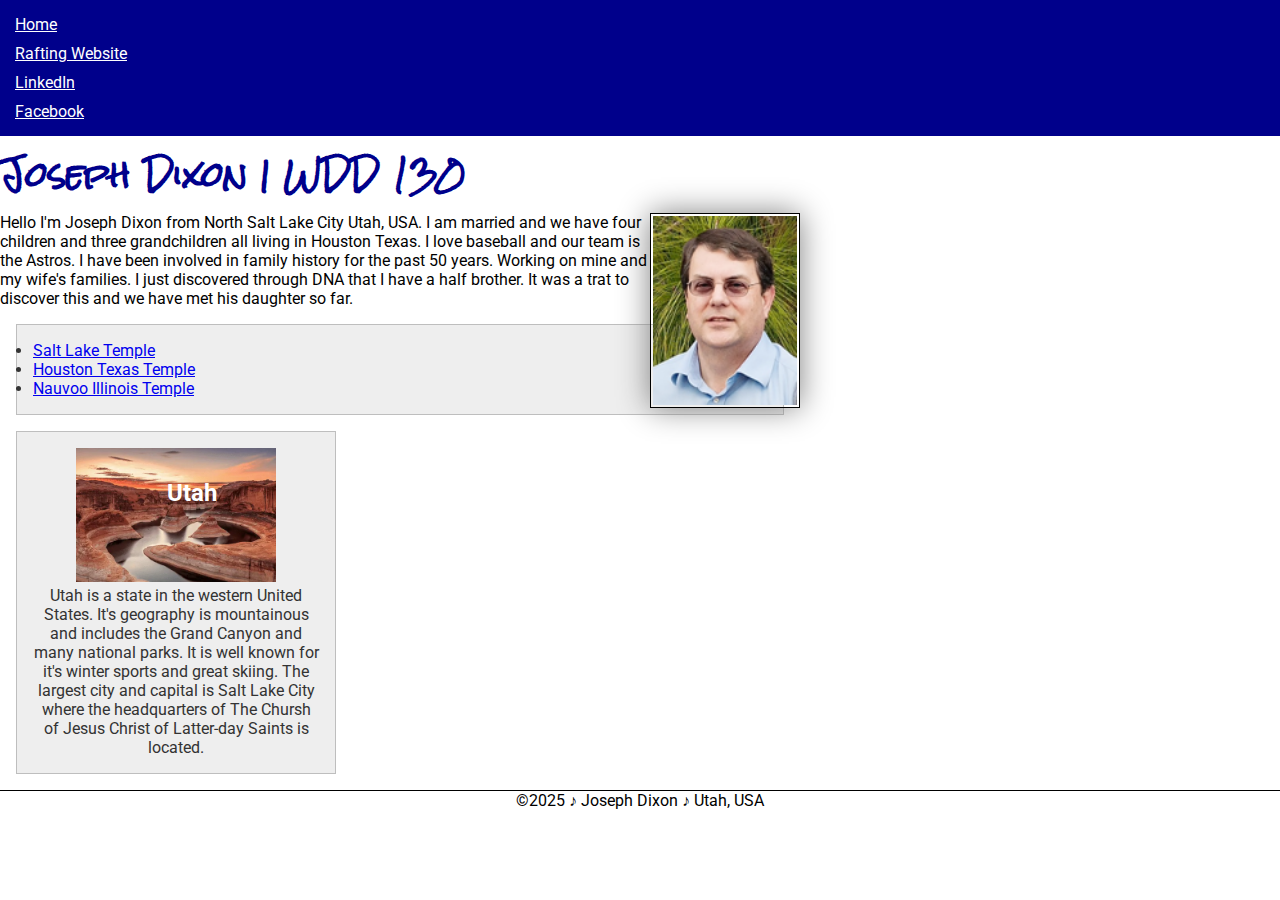
<file: index.html>
<!DOCTYPE html>
<html lang="en-US">
    <head>
        <meta charset="utf-8">
        <meta name="viewport" content="width=device-width,initial-scale=1.0">
        <title>Joseph Dixon | WDD 130</title>
        <meta name="description" content="Joseph Dixon, WDD130 Web Fundamentals, introduce myself">
        <meta name="author" content="Joseph Dixon">
        <link rel="stylesheet" href="styles/styles.css">
    </head>
    <body>
        <header>
            <nav>
                <a href="#">Home</a>
                <a href="wwr/">Rafting Website</a>
                <a href="https://www.linkedin.com/in/josephjdixon/">LinkedIn</a>
                <a href="https://www.facebook.com/joseph.j.dixon/">Facebook</a>
            </nav>
        </header>
        <main>
            <h1>Joseph Dixon | WDD 130</h1>
            <img src="images/profile.png" alt="Myname is Joseph Dixon" width="200">
            <p>Hello I'm Joseph Dixon from North Salt Lake City Utah, USA. I am married and we have four children and three grandchildren all living in Houston Texas. I love baseball and our team is the Astros. I have been involved in family history for the past 50 years. Working on mine and my wife's families. I just discovered through DNA that I have a half brother. It was a trat to discover this and we have met his daughter so far. </p>
            <ul class="box">
                <li><a href="https://churchofjesuschristtemples.org/salt-lake-temple/" target="_blank">Salt Lake Temple</a> </li>
                <li><a href="https://churchofjesuschristtemples.org/houston-texas-temple/" target="_blank">Houston Texas Temple</a> </li>
                <li><a href="https://churchofjesuschristtemples.org/nauvoo-illinois-temple/" target="_blank">Nauvoo Illinois Temple</a> </li>
            </ul>
        </main>
        <aside class="box">
            <h2>Utah</h2>
            <img src="images/Utah.webp" alt="Utah Grand Canyon">
            <p>Utah is a state in the western United States. It's geography is mountainous and includes the Grand Canyon and many national parks. It is well known for it's winter sports and great skiing. The largest city and capital is Salt Lake City where the headquarters of The Chursh of Jesus Christ of Latter-day Saints is located.</p>
        </aside>
        <footer>
            <p>&copy;2025 ♪ Joseph Dixon ♪ Utah, USA</p>
        </footer>
    </body>
    <!-- Revised date 13 January 2025 -->
</html>
</file>
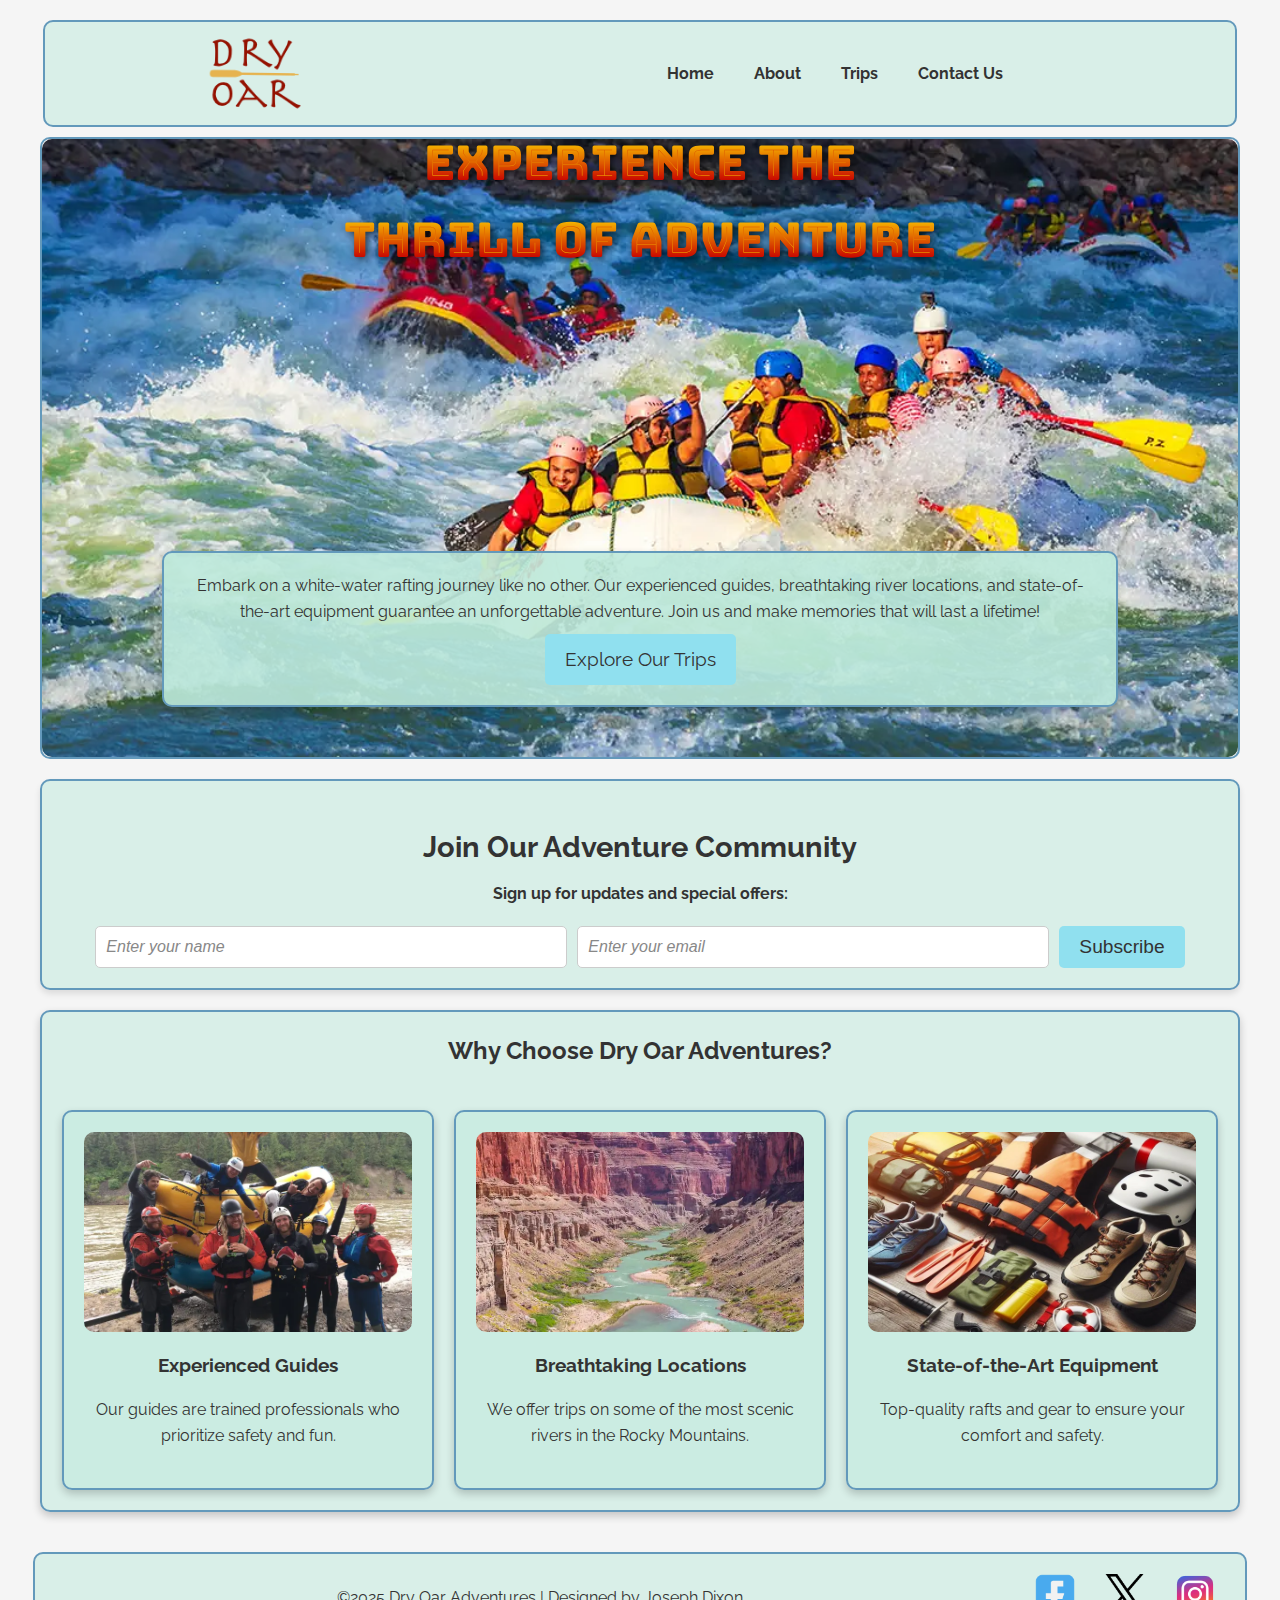
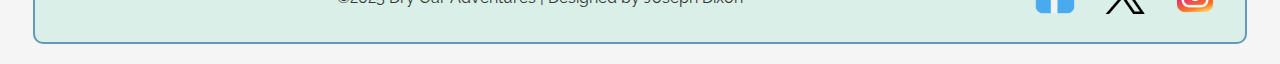
<file: wwr/index.html>
<!DOCTYPE html>
<html lang="en-US">
  <head>
    <meta charset="utf-8" />
    <meta name="viewport" content="width=device-width,initial-scale=1.0" />
    <title>Home | Dry Oar Adventures</title>
    <meta
      name="description"
      content="Home page for Dry Oar Adventures Website"
    />
    <meta name="author" content="Joseph Dixon" />
    <link rel="stylesheet" href="styles/rafting.css" />
    <link rel="preconnect" href="https://fonts.googleapis.com" />
    <link rel="preconnect" href="https://fonts.gstatic.com" crossorigin />
    <link
      href="https://fonts.googleapis.com/css2?family=Bungee+Spice&family=Raleway:ital,wght@0,100..900;1,100..900&family=Roboto:ital,wght@0,100..900;1,100..900&display=swap"
      rel="stylesheet"
    />
    <script src="scripts/slider.js"></script>
  </head>
  <body>
    <header>
      <img class="logo" src="images/dryoarlogo.png" alt="Dry Oar" />
      <nav>
        <ul class="navigation">
          <li><a href="index.html">Home</a></li>
          <li><a href="about.html">About</a></li>
          <li><a href="trips.html">Trips</a></li>
          <li><a href="contact.html">Contact Us</a></li>
        </ul>
      </nav>
    </header>
    <main>
      <div class="hero">
        <img
          src="images/rafting12_1024.webp"
          alt="Dry Oar Adventures Hero Image"
        />
        <h1>Experience the Thrill of Adventure</h1>
        <article>
          <p>
            Embark on a white-water rafting journey like no other. Our
            experienced guides, breathtaking river locations, and
            state-of-the-art equipment guarantee an unforgettable adventure.
            Join us and make memories that will last a lifetime!
          </p>
          <a href="trips.html" class="cta-link">Explore Our Trips</a>
        </article>
      </div>
      <section class="newsletter">
        <h2>Join Our Adventure Community</h2>
        <form action="#" method="post" class="newsletter-form">
          <label for="name">Sign up for updates and special offers:</label>
          <input
            type="text"
            id="name"
            name="name"
            placeholder="Enter your name"
            required
          />

          <input
            type="email"
            id="email"
            name="email"
            placeholder="Enter your email"
            required
          />
          <button type="submit">Subscribe</button>
        </form>
      </section>

      <section class="highlights">
        <h2>Why Choose Dry Oar Adventures?</h2>
        <div class="grid-container">
          <div class="grid-item">
            <div class="carousel">
              <img src="images/guide-team.webp" alt="Experienced Guides" />
              <img src="images/team-bonding.webp" alt="Team Bonding" />
              <img src="images/thrilling-rapids.webp" alt="Thrilling Rapids" />
            </div>
            <h3>Experienced Guides</h3>
            <p>
              Our guides are trained professionals who prioritize safety and
              fun.
            </p>
          </div>
          <div class="grid-item">
            <div class="carousel">
              <img
                src="images/grand-canyon.webp"
                alt="Breathtaking Locations"
              />
              <img src="images/snake-river.webp" alt="Mountain Views" />
              <img src="images/sunset-rides.webp" alt="Sunset Rides" />
            </div>
            <h3>Breathtaking Locations</h3>
            <p>
              We offer trips on some of the most scenic rivers in the Rocky
              Mountains.
            </p>
          </div>
          <div class="grid-item">
            <div class="carousel">
              <img
                src="images/equipment.webp"
                alt="State-of-the-Art Equipment"
              />
              <img src="images/premium-rafts.webp" alt="Premium Rafts" />
              <img src="images/safety-equipment.webp" alt="Safety Gear" />
            </div>
            <h3>State-of-the-Art Equipment</h3>
            <p>Top-quality rafts and gear to ensure your comfort and safety.</p>
          </div>
        </div>
      </section>
    </main>
    <footer>
      <p>&copy;2025 Dry Oar Adventures | Designed by Joseph Dixon</p>
      <nav class="sociallinks">
        <a
          href="https://facebook.com"
          target="_blank"
          aria-label="Visit us on Facebook"
        >
          <img
            src="images/4-Facebook-64.webp"
            alt="Facebook Icon"
            class="social-icon"
          />
        </a>
        <a href="https://x.com" target="_blank" aria-label="Visit us on X">
          <img src="images/X-64.webp" alt="X Icon" class="social-icon" />
        </a>
        <a
          href="https://instagram.com"
          target="_blank"
          aria-label="Visit us on Instagram"
        >
          <img
            src="images/instagram_icon-instagram_buttoninstegram-64.webp"
            alt="Instagram Icon"
            class="social-icon"
          />
        </a>
      </nav>
    </footer>
  </body>
  <!-- Revised date 2 February 2025 -->
</html>
</file>
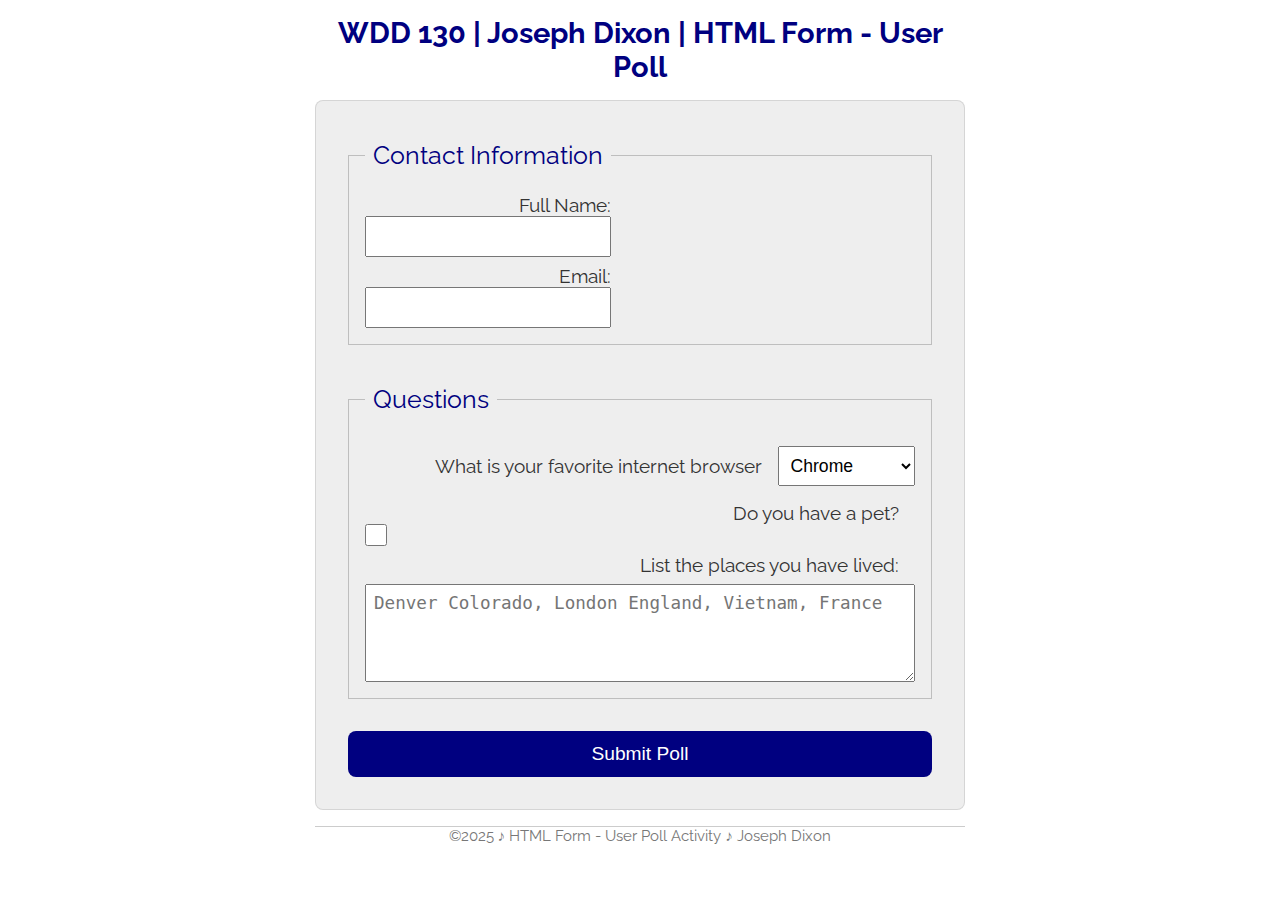
<file: week05/poll-form.html>
<!DOCTYPE html>
<html lang="en-US">
   <head>
      <meta charset="utf-8">
      <meta name="viewport" content="width=device-width,initial-scale=1.0">
      <title>WDD 130 | HTML Form - User Poll</title>
      <meta name="description" content="Joseph Dixon, WDD130, User Poll Week 5">
      <meta name="author" content="Joseph Dixon">
      <link rel="stylesheet" href="styles/poll-form.css">
      <link rel="preconnect" href="https://fonts.googleapis.com">
      <link rel="preconnect" href="https://fonts.gstatic.com" crossorigin>
      <link href="https://fonts.googleapis.com/css2?family=Bungee+Spice&family=Raleway:ital,wght@0,100..900;1,100..900&family=Roboto:ital,wght@0,100..900;1,100..900&display=swap" rel="stylesheet">
   </head>
   <body>
      <header>
         <h1>WDD 130 | Joseph Dixon | HTML Form - User Poll</h1>
      </header>
      <main>
         <form>
            <fieldset>
               <legend>Contact Information</legend>
               <div class="form-item column2">
                  <label>Full Name: <input type="text" name="fullname"></label>
               </div>
               
               <div class="form-item column2">
                  <label>Email: <input type="email" name="useremail"></label>
               </div>
            </fieldset>
            
            <fieldset>
               <legend>Questions</legend>
               
               <div class="form-item column1">
                  <label for="browser">What is your favorite internet browser</label>
                  <select id="browser" name="browser">
                     <option value="chrome">Chrome</option>
                     <option value="firefox">Firefox</option>
                     <option value="safari">Safari</option>
                     <option value="edge">Edge</option>
                     <option value="brave">Brave</option>
                     <option value="other">Other</option>
                  </select>  
               </div>               
               
               <div class="form-item coulmn1">
                  <label for="pet">Do you have a pet?</label>
                  <input type="checkbox" id="pet" name="pet">   
               </div>
               
               <label for="feedback">List the places you have lived:</label>
               <textarea id="feedback" name="feedback" rows="4" placeholder="Denver Colorado, London England, Vietnam, France"></textarea>
            </fieldset>
            <button type="submit">Submit Poll</button>
         </form>       
      </main>
      <footer>
         <p>&copy;2025 ♪ HTML Form - User Poll Activity ♪ Joseph Dixon</p>
      </footer>
   </body>
   <!-- Revised date 25 January 2025 -->
</html>
</file>
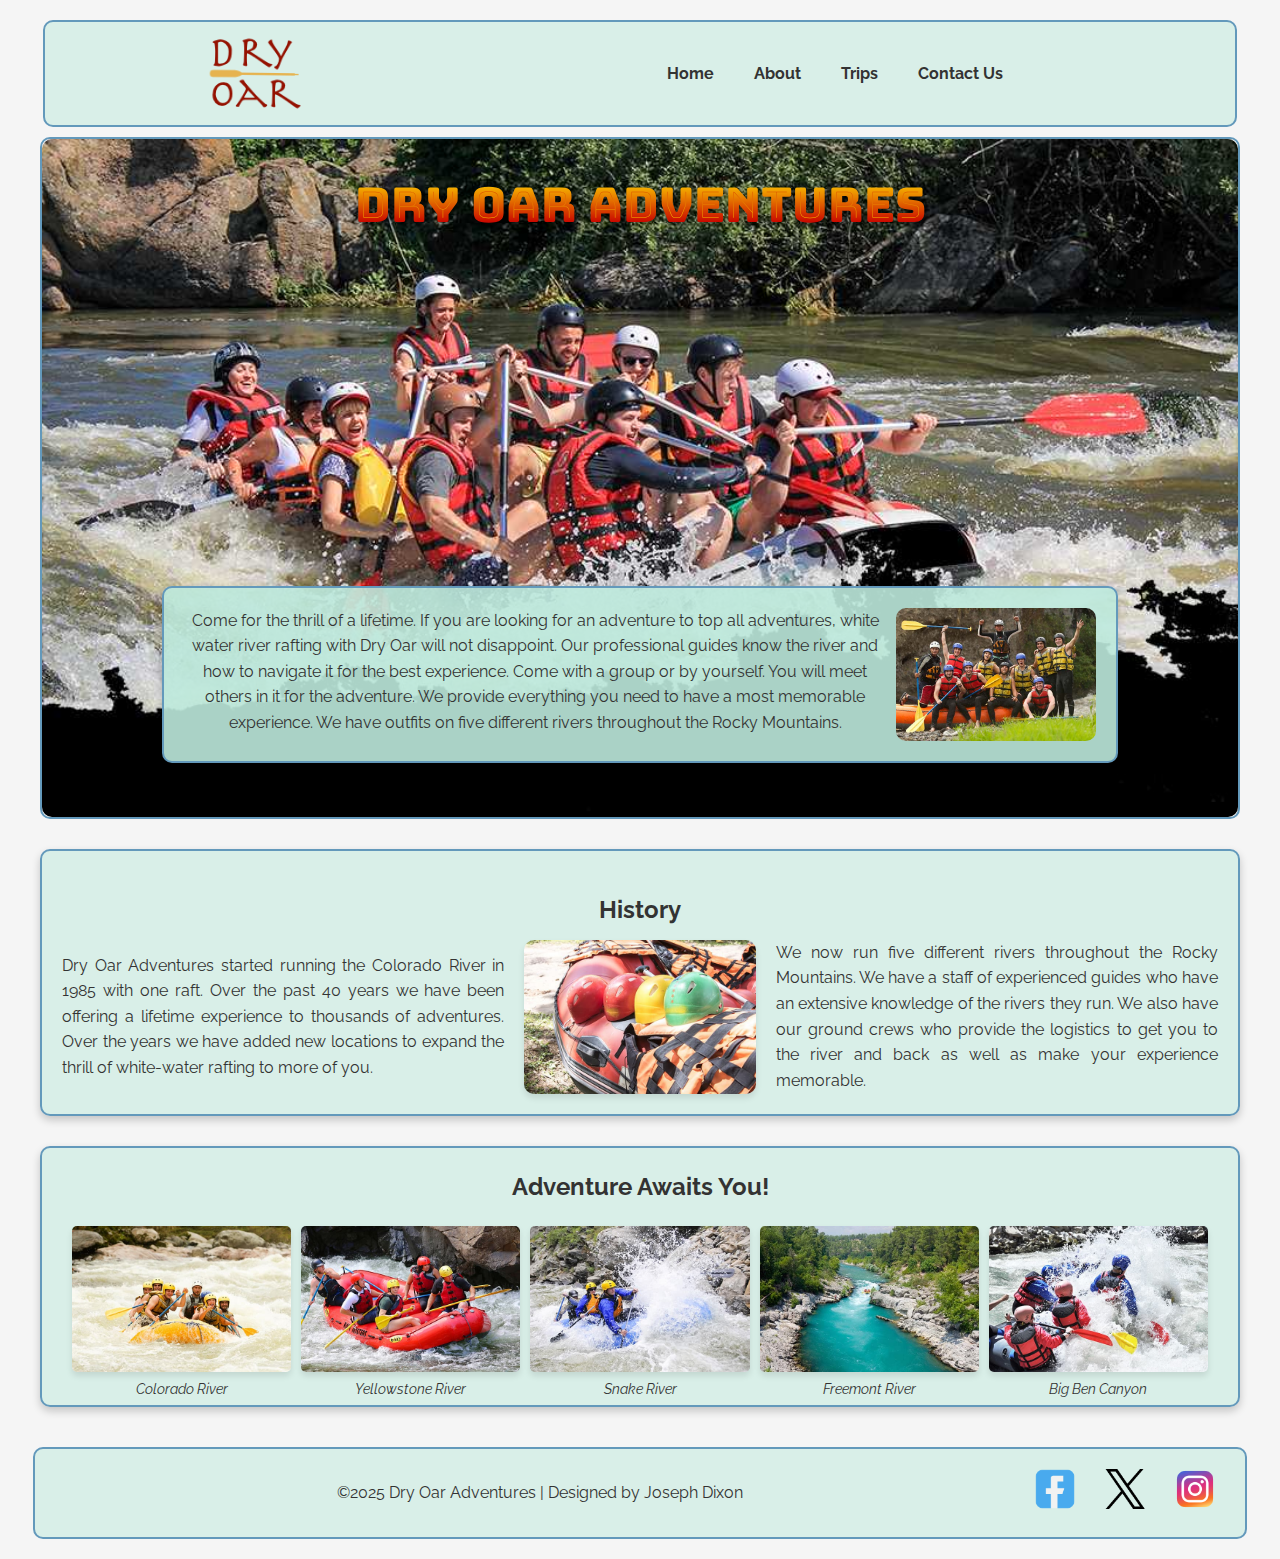
<file: wwr/about.html>
<!DOCTYPE html>
<html lang="en-US">
  <head>
    <meta charset="utf-8" />
    <meta name="viewport" content="width=device-width,initial-scale=1.0" />
    <title>About Us | Dry Oar Adventures</title>
    <meta
      name="description"
      content="About page for Dry Oar Adventures Website"
    />
    <meta name="author" content="Joseph Dixon" />
    <link rel="stylesheet" href="styles/rafting.css" />
    <link rel="preconnect" href="https://fonts.googleapis.com" />
    <link rel="preconnect" href="https://fonts.gstatic.com" crossorigin />
    <link
      href="https://fonts.googleapis.com/css2?family=Bungee+Spice&family=Raleway:ital,wght@0,100..900;1,100..900&family=Roboto:ital,wght@0,100..900;1,100..900&display=swap"
      rel="stylesheet"
    />
  </head>
  <body>
    <header>
      <img class="logo" src="images/dryoarlogo.png" alt="Dry Oar" />
      <nav>
        <ul class="navigation">
          <li><a href="index.html">Home</a></li>
          <li><a href="about.html">About</a></li>
          <li><a href="trips.html">Trips</a></li>
          <li><a href="contact.html">Contact Us</a></li>
        </ul>
      </nav>
    </header>
    <main>
      <div class="hero">
        <img src="images/hero_transparency_1024.jpg" alt="Dry Oar" />
        <h1>Dry Oar Adventures</h1>
        <article>
          <img
            src="images/rafting59_600.jpg"
            alt="Smiling adventurers enjoying a rafting trip."
          />
          <p>
            Come for the thrill of a lifetime. If you are looking for an
            adventure to top all adventures, white water river rafting with Dry
            Oar will not disappoint. Our professional guides know the river and
            how to navigate it for the best experience. Come with a group or by
            yourself. You will meet others in it for the adventure. We provide
            everything you need to have a most memorable experience. We have
            outfits on five different rivers throughout the Rocky Mountains.
          </p>
        </article>
      </div>
      <section class="history">
        <h2>History</h2>
        <div class="history-content">
          <p>
            Dry Oar Adventures started running the Colorado River in 1985 with
            one raft. Over the past 40 years we have been offering a lifetime
            experience to thousands of adventures. Over the years we have added
            new locations to expand the thrill of white-water rafting to more of
            you.
          </p>
          <img src="images/rafting22_600.jpg" alt="Historical rafting image" />
          <p>
            We now run five different rivers throughout the Rocky Mountains. We
            have a staff of experienced guides who have an extensive knowledge
            of the rivers they run. We also have our ground crews who provide
            the logistics to get you to the river and back as well as make your
            experience memorable.
          </p>
        </div>
      </section>
      <section>
        <h2>Adventure Awaits You!</h2>
        <div class="image-gallery">
          <figure>
            <img src="images/rafting4_600.jpg" alt="Rafting Adventure 1" />
            <figcaption>Colorado River</figcaption>
          </figure>
          <figure>
            <img src="images/rafting19_600.jpg" alt="Rafting Adventure 2" />
            <figcaption>Yellowstone River</figcaption>
          </figure>
          <figure>
            <img src="images/rafting29_600.jpg" alt="Rafting Adventure 3" />
            <figcaption>Snake River</figcaption>
          </figure>
          <figure>
            <img src="images/rafting58_600.jpg" alt="Rafting Adventure 4" />
            <figcaption>Freemont River</figcaption>
          </figure>
          <figure>
            <img src="images/rafting47_600.jpg" alt="Rafting Adventure 5" />
            <figcaption>Big Ben Canyon</figcaption>
          </figure>
        </div>
      </section>
    </main>
    <footer>
      <p>&copy;2025 Dry Oar Adventures | Designed by Joseph Dixon</p>
      <nav class="sociallinks">
        <a
          href="https://facebook.com"
          target="_blank"
          aria-label="Visit us on Facebook"
        >
          <img
            src="images/4-Facebook-64.webp"
            alt="Facebook Icon"
            class="social-icon"
          />
        </a>
        <a href="https://x.com" target="_blank" aria-label="Visit us on X">
          <img src="images/X-64.webp" alt="X Icon" class="social-icon" />
        </a>
        <a
          href="https://instagram.com"
          target="_blank"
          aria-label="Visit us on Instagram"
        >
          <img
            src="images/instagram_icon-instagram_buttoninstegram-64.webp"
            alt="Instagram Icon"
            class="social-icon"
          />
        </a>
      </nav>
    </footer>
  </body>
  <!-- Revised date 17 January 2025 -->
</html>
</file>
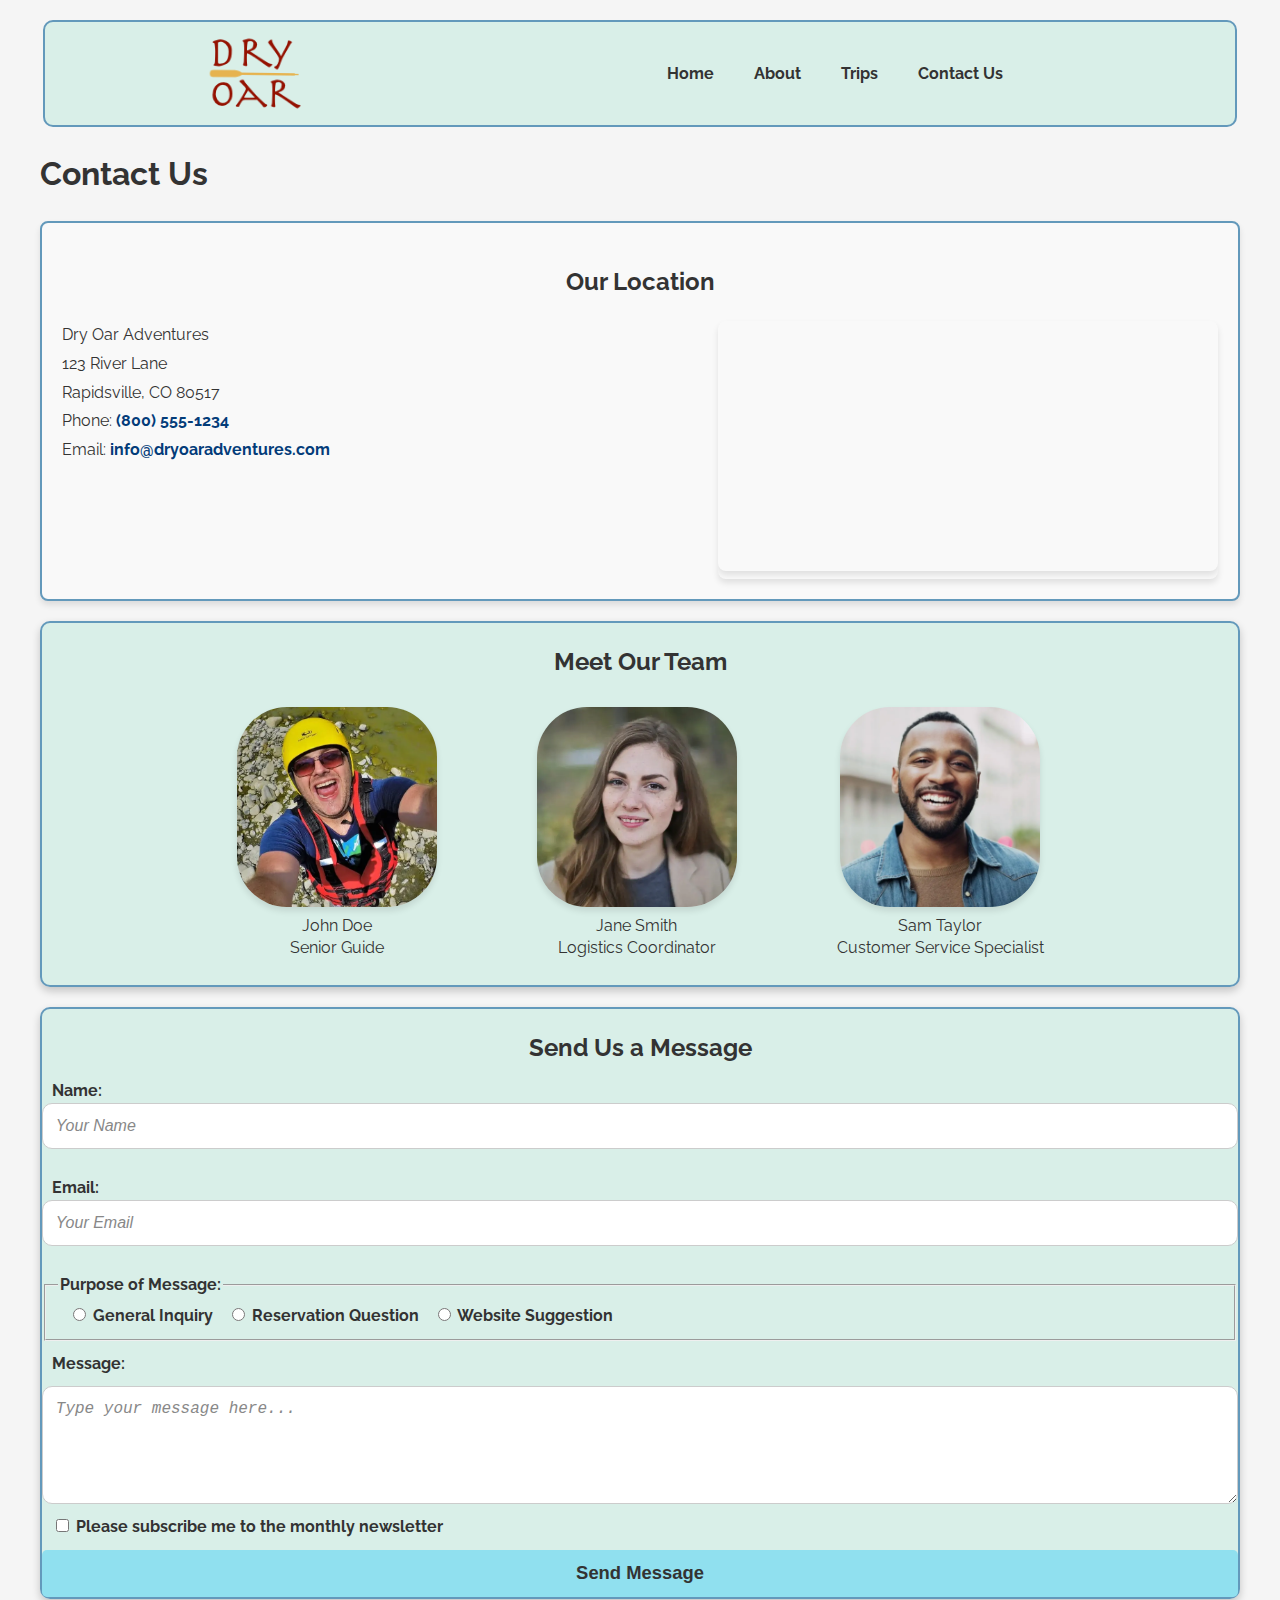
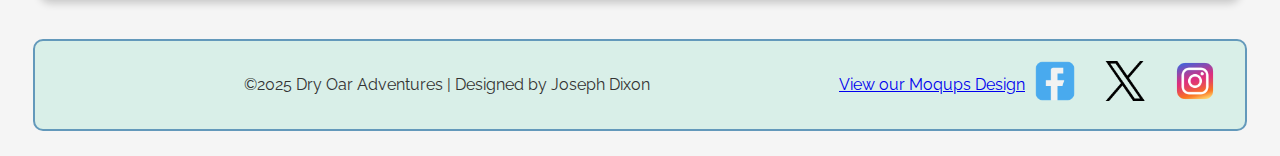
<file: wwr/contact.html>
<!DOCTYPE html>
<html lang="en-US">
  <head>
    <meta charset="utf-8" />
    <meta name="viewport" content="width=device-width,initial-scale=1.0" />
    <title>Contact Us | Dry Oar Adventures</title>
    <meta
      name="description"
      content="Contact page for Dry Oar Adventures Website"
    />
    <meta name="author" content="Joseph Dixon" />
    <link rel="stylesheet" href="styles/rafting.css" />
    <link rel="preconnect" href="https://fonts.googleapis.com" />
    <link rel="preconnect" href="https://fonts.gstatic.com" crossorigin />
    <link
      href="https://fonts.googleapis.com/css2?family=Bungee+Spice&family=Raleway:ital,wght@0,100..900;1,100..900&family=Roboto:ital,wght@0,100..900;1,100..900&display=swap"
      rel="stylesheet"
    />
  </head>
  <body>
    <header>
      <img
        class="logo"
        src="images/dryoarlogo.png"
        alt="Dry Oar Adventures Logo"
      />
      <nav>
        <ul class="navigation">
          <li><a href="index.html">Home</a></li>
          <li><a href="about.html">About</a></li>
          <li><a href="trips.html">Trips</a></li>
          <li><a href="contact.html">Contact Us</a></li>
        </ul>
      </nav>
    </header>
    <main>
      <h1>Contact Us</h1>

      <!-- Company Information Section -->
      <section class="company-info">
        <h2>Our Location</h2>
        <div class="info-container">
          <address>
            Dry Oar Adventures<br />
            123 River Lane<br />
            Rapidsville, CO 80517<br />
            Phone: <a href="tel:+18005551234">(800) 555-1234</a><br />
            Email:
            <a href="mailto:info@dryoaradventures.com"
              >info@dryoaradventures.com</a
            >
          </address>
          <div class="map-container">
            <iframe
              src="https://www.google.com/maps/embed?pb=!1m18!1m12!1m3!1d3151.835434508625!2d144.95592831531683!3d-37.817209979751594!2m3!1f0!2f0!3f0!3m2!1i1024!2i768!4f13.1!3m3!1m2!1s0x6ad642af0f11fd81%3A0xf577d8950fb6c6a!2sAdventure%20Lane!5e0!3m2!1sen!2sus!4v1674672900178!5m2!1sen!2sus"
            >
            </iframe>
          </div>
        </div>
      </section>

      <!-- Employee Profiles -->
      <section class="team">
        <h2>Meet Our Team</h2>
        <div class="employee-profiles">
          <figure>
            <img src="images/John.webp" alt="John Senior Guide" />
            <figcaption>John Doe<br />Senior Guide</figcaption>
          </figure>
          <figure>
            <img src="images/Jane.webp" alt="Jane Logistics" />
            <figcaption>Jane Smith<br />Logistics Coordinator</figcaption>
          </figure>
          <figure>
            <img src="images/Sam.webp" alt="Sam Customer Service" />
            <figcaption>Sam Taylor<br />Customer Service Specialist</figcaption>
          </figure>
        </div>
      </section>

      <!-- Contact Form -->
      <section class="contact-form">
        <h2>Send Us a Message</h2>
        <form action="#" method="post">
          <div class="form-group">
            <label for="name">Name:</label>
            <input
              type="text"
              id="name"
              name="name"
              placeholder="Your Name"
              required
            />
          </div>
          <div class="form-group">
            <label for="email">Email:</label>
            <input
              type="email"
              id="email"
              name="email"
              placeholder="Your Email"
              required
            />
          </div>
          <fieldset>
            <legend>Purpose of Message:</legend>
            <label for="general-inquiry">
              <input
                type="radio"
                id="general-inquiry"
                name="purpose"
                value="General Inquiry"
                required
              />
              General Inquiry
            </label>
            <label for="reservation-question">
              <input
                type="radio"
                id="reservation-question"
                name="purpose"
                value="Reservation Question"
              />
              Reservation Question
            </label>
            <label for="website-suggestion">
              <input
                type="radio"
                id="website-suggestion"
                name="purpose"
                value="Website Suggestion"
              />
              Website Suggestion
            </label>
          </fieldset>

          <label for="message">Message:</label>
          <textarea
            id="message"
            name="message"
            rows="5"
            placeholder="Type your message here..."
            required
          ></textarea>

          <label for="subscribe">
            <input
              type="checkbox"
              id="subscribe"
              name="subscribe"
              value="yes"
            />
            Please subscribe me to the monthly newsletter
          </label>

          <button type="submit">Send Message</button>
        </form>
      </section>
    </main>
    <footer>
      <p>&copy;2025 Dry Oar Adventures | Designed by Joseph Dixon</p>
      <a
        href="https://app.moqups.com/2IpSqZn7i7VXY1zj1UALHeJQVKNjTmhH/view/page/ad64222d5"
        target="_blank"
        aria-label="View our Moqups design"
      >
        View our Moqups Design
      </a>
      <nav class="sociallinks">
        <a
          href="https://facebook.com"
          target="_blank"
          aria-label="Visit us on Facebook"
        >
          <img
            src="images/4-Facebook-64.webp"
            alt="Facebook Icon"
            class="social-icon"
          />
        </a>
        <a href="https://x.com" target="_blank" aria-label="Visit us on X">
          <img src="images/X-64.webp" alt="X Icon" class="social-icon" />
        </a>
        <a
          href="https://instagram.com"
          target="_blank"
          aria-label="Visit us on Instagram"
        >
          <img
            src="images/instagram_icon-instagram_buttoninstegram-64.webp"
            alt="Instagram Icon"
            class="social-icon"
          />
        </a>
      </nav>
    </footer>
  </body>
  <!-- Revised date 25 January 2025 -->
</html>
</file>
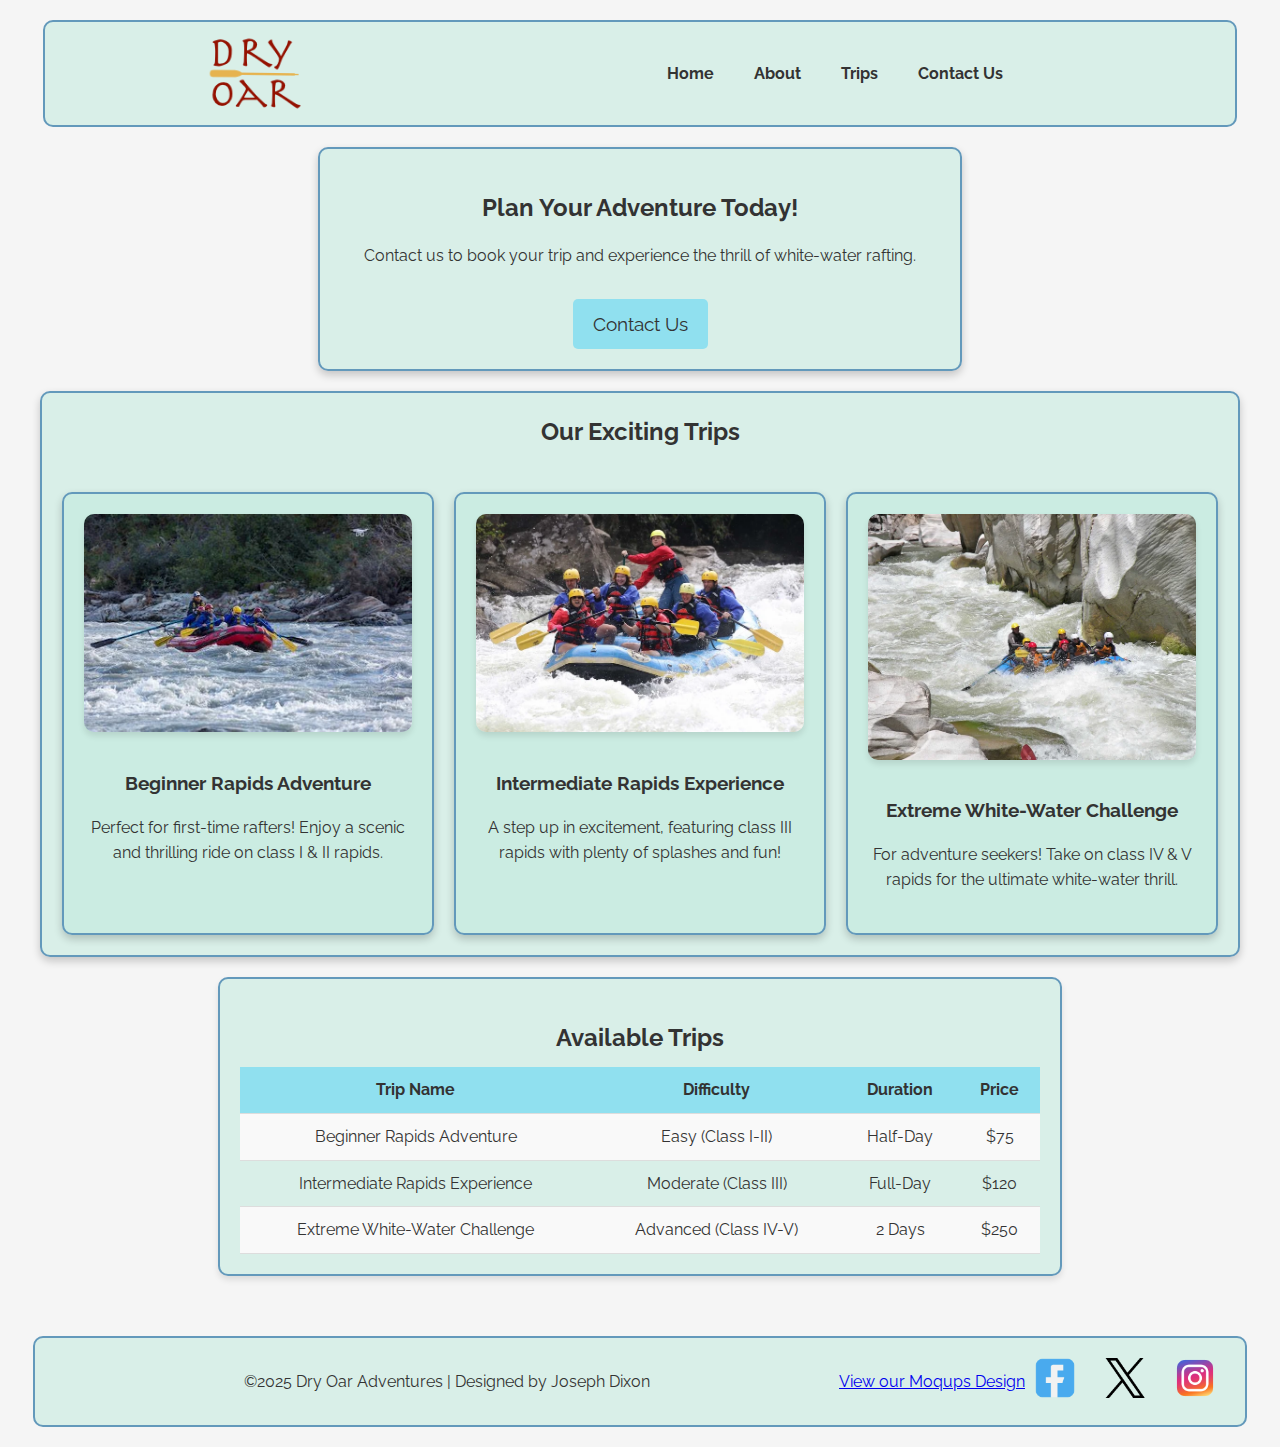
<file: wwr/trips.html>
<!DOCTYPE html>
<html lang="en-US">
  <head>
    <meta charset="utf-8" />
    <meta name="viewport" content="width=device-width,initial-scale=1.0" />
    <title>Trips | Dry Oar Adventures</title>
    <meta
      name="description"
      content="Explore our exciting white-water rafting trips. Choose from our top adventure destinations and plan your trip today!"
    />
    <meta name="author" content="Joseph Dixon" />
    <link rel="stylesheet" href="styles/rafting.css" />
    <link rel="preconnect" href="https://fonts.googleapis.com" />
    <link rel="preconnect" href="https://fonts.gstatic.com" crossorigin />
    <link
      href="https://fonts.googleapis.com/css2?family=Bungee+Spice&family=Raleway:ital,wght@0,100..900;1,100..900&family=Roboto:ital,wght@0,100..900;1,100..900&display=swap"
      rel="stylesheet"
    />
  </head>
  <body>
    <header>
      <img class="logo" src="images/dryoarlogo.png" alt="Dry Oar" />
      <nav>
        <ul class="navigation">
          <li><a href="index.html">Home</a></li>
          <li><a href="about.html">About</a></li>
          <li><a href="trips.html">Trips</a></li>
          <li><a href="contact.html">Contact Us</a></li>
        </ul>
      </nav>
    </header>
    <main>
      <section class="cta">
        <h2>Plan Your Adventure Today!</h2>
        <p>
          Contact us to book your trip and experience the thrill of white-water
          rafting.
        </p>
        <a href="contact.html" class="cta-link">Contact Us</a>
      </section>

      <section class="highlights">
        <h2>Our Exciting Trips</h2>
        <div class="grid-container">
          <div class="grid-item">
            <img src="images/begining-trip.webp" alt="Beginner Rafting Trip" />
            <h3>Beginner Rapids Adventure</h3>
            <p>
              Perfect for first-time rafters! Enjoy a scenic and thrilling ride
              on class I & II rapids.
            </p>
          </div>
          <div class="grid-item">
            <img
              src="images/intermediate-trip.webp"
              alt="Intermediate Rafting Trip"
            />
            <h3>Intermediate Rapids Experience</h3>
            <p>
              A step up in excitement, featuring class III rapids with plenty of
              splashes and fun!
            </p>
          </div>
          <div class="grid-item">
            <img
              src="images/thrilling-rapids.webp"
              alt="Advanced Rafting Trip"
            />
            <h3>Extreme White-Water Challenge</h3>
            <p>
              For adventure seekers! Take on class IV & V rapids for the
              ultimate white-water thrill.
            </p>
          </div>
        </div>
      </section>
      <section class="trip-table">
        <h2>Available Trips</h2>
        <table>
          <tr>
            <th>Trip Name</th>
            <th>Difficulty</th>
            <th>Duration</th>
            <th>Price</th>
          </tr>
          <tr>
            <td>Beginner Rapids Adventure</td>
            <td>Easy (Class I-II)</td>
            <td>Half-Day</td>
            <td>$75</td>
          </tr>
          <tr>
            <td>Intermediate Rapids Experience</td>
            <td>Moderate (Class III)</td>
            <td>Full-Day</td>
            <td>$120</td>
          </tr>
          <tr>
            <td>Extreme White-Water Challenge</td>
            <td>Advanced (Class IV-V)</td>
            <td>2 Days</td>
            <td>$250</td>
          </tr>
        </table>
      </section>
    </main>
    <footer>
      <p>&copy;2025 Dry Oar Adventures | Designed by Joseph Dixon</p>
      <a
        href="https://app.moqups.com/2IpSqZn7i7VXY1zj1UALHeJQVKNjTmhH/view/page/ad64222d5"
        target="_blank"
        aria-label="View our Moqups design"
      >
        View our Moqups Design
      </a>
      <nav class="sociallinks">
        <a
          href="https://facebook.com"
          target="_blank"
          aria-label="Visit us on Facebook"
        >
          <img
            src="images/4-Facebook-64.webp"
            alt="Facebook Icon"
            class="social-icon"
          />
        </a>
        <a href="https://x.com" target="_blank" aria-label="Visit us on X">
          <img src="images/X-64.webp" alt="X Icon" class="social-icon" />
        </a>
        <a
          href="https://instagram.com"
          target="_blank"
          aria-label="Visit us on Instagram"
        >
          <img
            src="images/instagram_icon-instagram_buttoninstegram-64.webp"
            alt="Instagram Icon"
            class="social-icon"
          />
        </a>
      </nav>
    </footer>
  </body>
  <!-- Revised date 17 January 2025 -->
</html>
</file>
<file: styles/styles.css>
@import url('https://fonts.googleapis.com/css2?family=Roboto:ital,wght@0,100..900;1,100..900&family=Rock+Salt&display=swap');

* {
   margin: 0;
   padding: 0;
   box-sizing: border-box;
}

:root {
   --highlight-color: darkblue;

}

nav {
   background-color: var(--highlight-color);
   padding: 10px;
}

nav a {
   color: white;
   display: block;
   padding: 5px;
}

h1 {
   color: var(--highlight-color);
   font-family: 'Rock Salt', 'Bradley Hand', cursive;
}

body {
   font-family: 'Roboto', Helvetica, sans-serif;
}

main img {
   width: 150px;
   height: auto;
   border: 1px solid black;
   padding: 2px;
   box-shadow: 0 0 30px gray;
   float: right;
}

p {
   padding: 0;
}

main {
   max-width: 800px;
}

aside {
   position: relative;
   width: 20rem;
   text-align: center;
}

aside h2 {
   position: absolute;
   top: 47px;
   left: 150px;
   color: white;
}

aside img {
   width: 200px;
   height: auto;
}

footer {
   margin-top: 15px;
   border-top: 1px solid #000;
   text-align: center;
}

/* Class Selectors */

.box {
   margin: 1rem;
   border: 1px solid rgb(0 0 0 / 0.2);
   padding: 1rem;
   background-color: #eee;
   color: #333;
}
</file>
<file: wwr/styles/rafting.css>
/* Define CSS variables for the color scheme */
:root {
  --primary-color: #6399bb; /* Dark blue for headings and accents */
  --secondary-color: #90e0ef; /* Light blue for backgrounds */
  --text-color: #333333; /* Dark gray for text */
  --background-color: #f5f5f5; /* Light gray background */
  --accent-color: #d5c334; /* Yellow for highlights */
  --section-background-color: rgba(189, 233, 220, 0.5);
}

/* General Reset */
body {
  margin: 0;
  font-family: "Raleway", "Roboto", sans-serif;
  background-color: var(--background-color);
  color: var(--text-color);
  line-height: 1.6;
}

/* Header */
header {
  background-color: var(--section-background-color);
  margin: 20px auto;
  margin-bottom: 10px;
  display: grid;
  grid-template-columns: 1fr 2fr;
  justify-items: center;
  align-items: center;
  padding: 10px;
  color: white;
  text-align: center;
  max-width: 1170px;
  border: 2px solid var(--primary-color); /* Add a border around the section */
  border-radius: 10px; /* Round the corners */
}

.logo {
  margin: 0 0.25rem 0 1rem;
  width: 100px;
  height: auto;
}

.navigation {
  display: flex;
  flex-wrap: wrap;
  list-style: none;
  padding: 0;
}

.navigation li {
  flex: 1 1 auto;
  /* justify-content: space-around; */
  /* justify-content: space-between; */
}

.navigation a {
  display: block;
  color: var(--text-color);
  padding: 10px;
  margin: 0 10px;
  font-weight: bold;
  text-decoration: none;
}

.navigation a:focus {
  outline: 2px solid var(--accent-color);
}

.navigation a:hover {
  color: var(--accent-color);
  text-decoration: underline;
}

/* Main Content Styling */
main {
  max-width: 1200px;
  margin: 0 auto;
  padding: 20px;
  padding-top: 0;
}

/* Section Styling */
section {
  margin-top: 20px;
  border: 2px solid var(--primary-color); /* Add a border around the section */
  border-radius: 10px; /* Round the corners */
  background-color: var(--section-background-color);
  box-shadow: 0 4px 8px rgba(0, 0, 0, 0.2); /* Add a subtle shadow */
}

section h2 {
  color: var(--text-color);
  text-align: center;
  margin-bottom: 10px;
}

section p {
  margin-bottom: 20px;
}

/* Hero Section */
.hero {
  position: relative;
  text-align: center;
  border: 2px solid var(--primary-color); /* Add a border around the section */
  border-radius: 10px; /* Round the corners */
}

.hero img {
  display: block;
  width: 100%;
  height: auto;
  border-radius: 10px; /* Round the corners */
}

.hero h1 {
  position: absolute;
  top: 5%;
  left: 50%;
  transform: translate(-50%, -50%);
  color: white;
  font-size: 3em;
  font-family: "Bungee Spice", sans-serif;
  text-shadow: 2px 2px 8px rgba(0, 0, 0, 0.7);
}

/* Article Section */
.hero article {
  position: absolute;
  bottom: 8%;
  left: 10%;
  right: 10%;
  background-color: rgba(189, 233, 220, 0.9);
  border: 2px solid var(--primary-color); /* Add a border around the section */
  padding: 20px;
  border-radius: 10px;
  box-shadow: 0 4px 8px rgba(0, 0, 0, 0.2);
}

.hero article img {
  float: right;
  margin-left: 10px;
  width: 200px;
  height: auto;
}

.hero article p {
  margin: 0;
}

/* History Section */
.history {
  text-align: center; /* Center-align the title */
  margin: 30px auto;
  padding: 20px;
  max-width: 1200px;
}

.history-content {
  display: flex; /* Use flexbox to arrange content */
  flex-direction: row; /* Stack items vertically */
  align-items: center; /* Center the image horizontally */
  gap: 20px; /* Add space between elements */
  text-align: justify; /* Justify text for better readability */
}

.history-content img {
  display: block;
  max-width: 100%; /* Adjust the size of the image */
  width: 20%;
  height: auto; /* Maintain aspect ratio */
  border-radius: 10px; /* Add rounded corners */
  box-shadow: 0 4px 6px rgba(0, 0, 0, 0.1); /* Add a shadow */
  margin: 0 auto;
}

.history-content p {
  flex: 1 1 45%;
  margin: 0; /* Remove default margin */
}

/* Image gallery container */
.image-gallery {
  display: flex;
  flex-wrap: wrap;
  gap: 10px;
  justify-content: center;
  align-items: center;
  margin-top: 20px;
}

.image-gallery figure {
  margin: 0;
  width: calc(20% - 20px);
  text-align: center;
}

.image-gallery figcaption {
  margin-top: 5px;
  margin-bottom: 5px;
  font-size: 0.9em;
  color: var(--text-color);
  font-style: italic;
}

/* Individual images in the gallery */
.image-gallery img {
  width: 100%;
  height: auto;
  display: block;
  border-radius: 5px;
  box-shadow: 0 4px 6px rgba(0, 0, 0, 0.1);
  transition: transform 0.3s ease;
}

/* Hover effect for images */
.image-gallery img:hover {
  transform: scale(1.05);
}

/* Footer */
footer {
  background-color: var(--section-background-color);
  color: var(--text-color);
  text-align: center;
  padding: 20px;
  display: flex; /* Use flexbox for layout */
  justify-content: space-between; /* Space between footer text and icons */
  align-items: center; /* Center items vertically */
  max-width: 1170px; /* Keep content aligned */
  margin: 20px auto; /* Center footer content horizontally */
  border: 2px solid var(--primary-color); /* Add a border around the section */
  border-radius: 10px; /* Round the corners */
}

footer p {
  margin: 0;
  flex: 1;
  text-align: center;
}

/* Social Media Links */
footer nav.sociallinks {
  display: flex; /* Align icons horizontally */
  gap: 10px; /* Add space between icons */
}

footer nav.sociallinks a {
  text-decoration: none; /* Remove underline from social media links */
  margin: 0 10px;
}

footer nav.sociallinks img {
  transition: transform 0.3s;
}

footer nav.sociallinks img:hover {
  transform: scale(1.1);
}

.social-icon {
  width: 40px;
  height: auto;
  transition: transform 0.3s;
}

.social-icon:hover {
  transform: scale(1.1);
}

/* Contact Page */

/* Company Info Section */
.company-info {
  margin: 20px 0;
  padding: 20px;
  background-color: #f9f9f9;
  border-radius: 8px;
  box-shadow: 0 4px 6px rgba(0, 0, 0, 0.1);
}

.company-info h2 {
  text-align: center;
  color: var(--text-color);
  margin-bottom: 20px;
}

.info-container {
  display: flex;
  flex-wrap: wrap;
  align-items: flex-start;
  justify-content: space-between;
  gap: 20px;
}

.company-info address {
  flex: 1;
  font-style: normal;
  line-height: 1.8;
  font-size: 1rem;
  color: #333;
}

.company-info address a {
  color: #033c79;
  text-decoration: none;
  font-weight: bold;
}

.company-info address a:hover {
  color: var(--accent-color);
  text-decoration: underline;
}

.map-container {
  flex: 1;
  max-width: 500px;
  min-width: 300px;
  border-radius: 8px;
  overflow: hidden;
  box-shadow: 0 4px 6px rgba(0, 0, 0, 0.1);
}

/* Google Map Styling */
.map-container iframe {
  width: 100%;
  height: 250px;
  border: none;
  box-shadow: 0 4px 6px rgba(0, 0, 0, 0.1);
  border-radius: 8px;
}

/* Employee Profiles */
.employee-profiles {
  display: flex;
  justify-content: center;
  gap: 20px;
  margin: 10px 0;
}

.employee-profiles figure {
  text-align: center;
}

.employee-profiles figcaption {
  font-size: 1rem;
  line-height: 1.4; /* Adjust line spacing for readability */
  word-wrap: break-word; /* Ensure long words break properly */
  color: var(--text-color);
}

.employee-profiles img {
  width: 200px;
  height: 200px;
  border-radius: 25%;
  box-shadow: 0 4px 6px rgba(0, 0, 0, 0.1);
}

/* Contact Form */
.contact-form form {
  display: flex;
  flex-direction: column;
  gap: 10px;
}

.contact-form label {
  padding-left: 10px;
  font-weight: bold;
}

.contact-form button {
  background-color: var(--secondary-color);
  color: var(--text-color);
  font-weight: bold;
  border: none;
  padding: 0.8rem 1.5rem;
  font-size: 1.15rem;
  border-radius: 5px;
  cursor: pointer;
}

.contact-form button:hover {
  background-color: var(--accent-color);
}

.contact-form {
  max-width: 100%;
}

.contact-form .form-group {
  margin-bottom: 1rem;
}

fieldset legend {
  color: var(--text-color);
  font-weight: bold;
}
.contact-form input[type="text"],
.contact-form input[type="email"],
.contact-form textarea {
  width: 100%;
  padding: 0.8rem;
  border: 1px solid #ccc;
  border-radius: 10px;
  font-size: 1rem;
  color: #333;
  box-sizing: border-box;
}

.contact-form input::placeholder,
.contact-form textarea::placeholder {
  color: #888;
  font-style: italic;
}

.contact-form textarea {
  resize: vertical;
}

/* Newsletter Section */
.newsletter {
  margin: 20px auto;
  padding: 20px;
  max-width: 1200px;
  background-color: var(--section-background-color);
  border: 2px solid var(--primary-color);
  border-radius: 10px;
  text-align: center;
  box-shadow: 0 4px 6px rgba(0, 0, 0, 0.1);
}

.newsletter h2 {
  font-size: 1.8rem;
  margin-bottom: 10px;
  color: var(--text-color);
}

.newsletter-form {
  display: flex;
  flex-wrap: wrap;
  justify-content: center;
  gap: 10px;
}

.newsletter-form label {
  font-size: 1rem;
  font-weight: bold;
  margin-bottom: 10px;
  width: 100%;
  text-align: center;
  color: var(--text-color);
}

.newsletter-form input {
  padding: 10px;
  font-size: 1rem;
  border: 1px solid #ccc;
  border-radius: 5px;
  flex: 1;
  max-width: 450px;
}

.newsletter-form input::placeholder {
  color: #888;
  font-style: italic;
}

.newsletter-form button {
  padding: 10px 20px;
  font-size: 1.2rem;
  color: var(--text-color);
  background-color: var(--secondary-color);
  border: none;
  border-radius: 5px;
  cursor: pointer;
  transition: background-color 0.3s ease;
}

.newsletter-form button:hover {
  background-color: var(--accent-color);
}

/* Highlights Section Grid Styling */
.highlights {
  margin-top: 20px;
  text-align: center;
}

.highlights h2 {
  margin-bottom: 20px;
  color: var(--text-color);
}

.grid-container {
  display: grid;
  grid-template-columns: repeat(
    auto-fit,
    minmax(300px, 1fr)
  ); /* Flexible grid layout */
  gap: 20px; /* Spacing between grid items */
  padding: 20px;
}

.grid-item {
  background-color: var(--section-background-color);
  border: 2px solid var(--primary-color);
  border-radius: 10px;
  box-shadow: 0 4px 8px rgba(0, 0, 0, 0.2); /* Subtle shadow for a polished look */
  padding: 20px;
  text-align: center;
  transition: transform 0.3s ease; /* Smooth scaling effect */
}

.grid-item img {
  width: 100%;
  height: auto;
  border-radius: 10px;
  margin-bottom: 10px;
  box-shadow: 0 4px 6px rgba(0, 0, 0, 0.1);
}

.grid-item h3 {
  color: var(--text-color);
  margin-bottom: 10px;
}

.grid-item p {
  color: var(--text-color);
}

.grid-item:hover {
  transform: scale(1.05); /* Slight scaling effect on hover */
  box-shadow: 0 6px 12px rgba(0, 0, 0, 0.3);
}

/* Image Carousel */
.carousel {
  display: flex;
  justify-content: center; /* Centers content horizontally */
  align-items: center; /* Centers content vertically */
  position: relative;
  width: 100%;
  height: 200px;
  overflow: hidden;
  border-radius: 10px;
}

.carousel img {
  position: absolute;
  width: 100%;
  height: auto;
  object-fit: cover;
  opacity: 0;
  transition: opacity 1s ease-in-out;
}

.carousel img.active {
  opacity: 1;
}

/* Call to Action */
.cta {
  text-align: center;
  background-color: var(--section-background-color);
  color: var(--text-color);
  padding: 20px;
  margin: 20px auto;
  border-radius: 10px;
  max-width: 600px;
}

.cta-link {
  display: inline-block;
  margin-top: 10px;
  padding: 10px 20px;
  background-color: var(--secondary-color);
  color: var(--text-color);
  font-size: 1.2rem;
  text-decoration: none;
  border-radius: 5px;
  transition: background-color 0.3s ease;
}

.cta-link:hover {
  background-color: var(--accent-color);
}

/* Trip Table */
.trip-table {
  max-width: 800px;
  margin: 20px auto;
  background-color: var(--section-background-color);
  padding: 20px;
  border-radius: 10px;
  box-shadow: 0 4px 6px rgba(0, 0, 0, 0.1);
}

.trip-table table {
  width: 100%;
  border-collapse: collapse;
}

.trip-table th,
.trip-table td {
  padding: 10px;
  text-align: center;
  border-bottom: 1px solid #ddd;
}

.trip-table th {
  background-color: var(--secondary-color);
  color: var(--text-color);
}

.trip-table tr:nth-child(even) {
  background-color: #f9f9f9;
}
</file>
<file: week05/styles/poll-form.css>
* {
   margin: 0;
   padding: 0;
   box-sizing: border-box;
}

body {
   font-family: 'Raleway', 'Roboto', sans-serif;
   font-size: 1.2em;
   color: #333;
   background: #fff;
}

header {
   margin: 0 auto;
   width: 650px;   
}

h1 {
   margin: 1rem;
   font-size: 1.5em;
   color: navy;
   text-align: center;
}

form {
   width: 650px;
   margin: 0 auto;
   padding: 1rem;
   border: 1px solid rgb(0 0 0 / 0.1);
   border-radius: 0.5rem;
   background-color: #eee;
   display: grid;
}

fieldset {
   display: grid;
   grid-gap: .5rem;
   margin: 1rem;
   border: 1px solid rgb(0 0 0 / 0.2);
   padding: 1rem;
}

legend {
   padding: 0.5rem;
   color: navy;
   font-size: 1.3em;   
}

label {
   text-align: right;
   padding-right: 1rem;
}

input, select, textarea {
   padding: 0.5rem;
   font-size: 1.1rem;
}

input[type="checkbox"] {
   width: 22px;
   height: 22px;
   vertical-align: bottom;
}

button {
   margin: 1rem;
   background-color: navy;
   color: #fff;
   border: none;
   border-radius: .5rem;
   padding: .75rem;
   font-size: 1.2rem;
}

button:hover {
   background-color: darkgreen;
}

footer {
   margin: 1rem auto 0;
   width: 650px;
   text-align: center;
   font-size: 0.8em;
   color: #777;
   border-top: 1px solid #ccc;
}

.form-item {
   display: grid;
   align-items: center;
}

.column1 {
   grid-template-columns: 3fr 1fr;
   margin: 0.5rem 0;
}

.column2 {
   grid-template-columns: 1fr 2fr;
}
</file>
